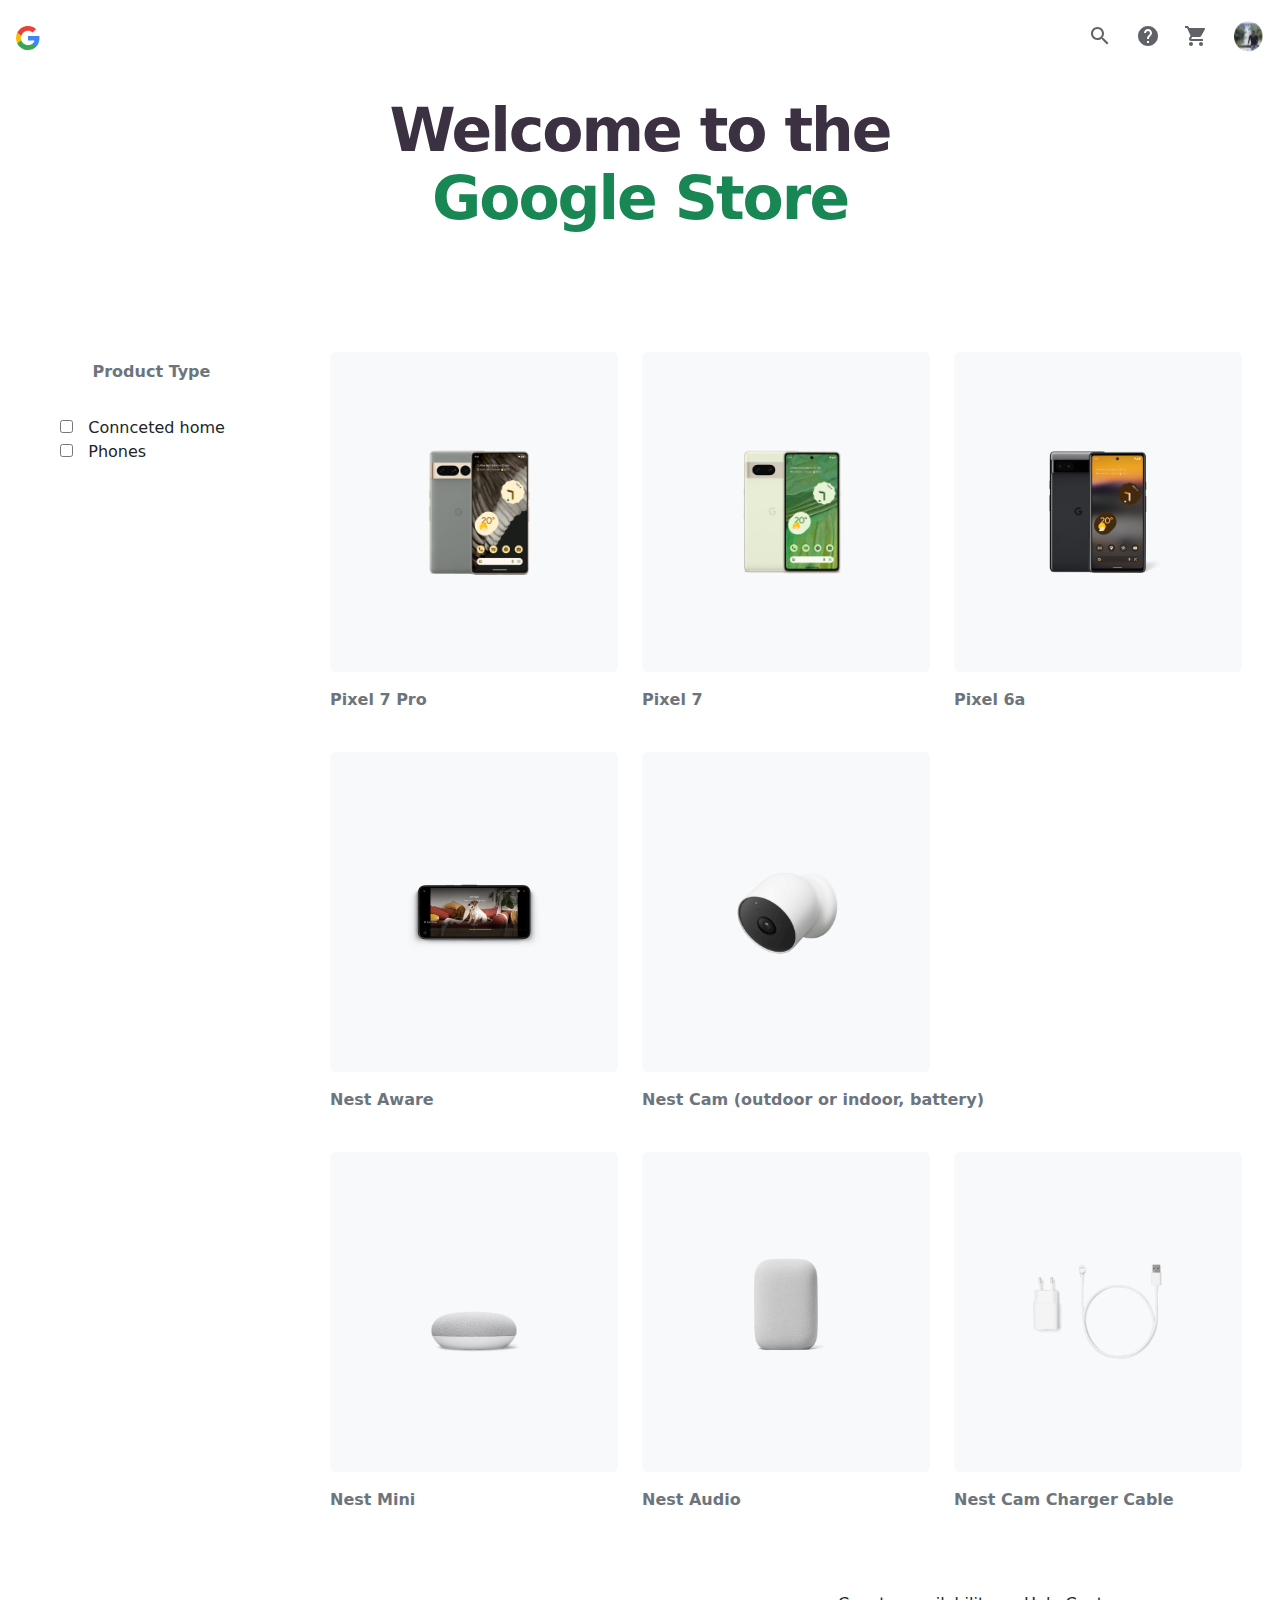
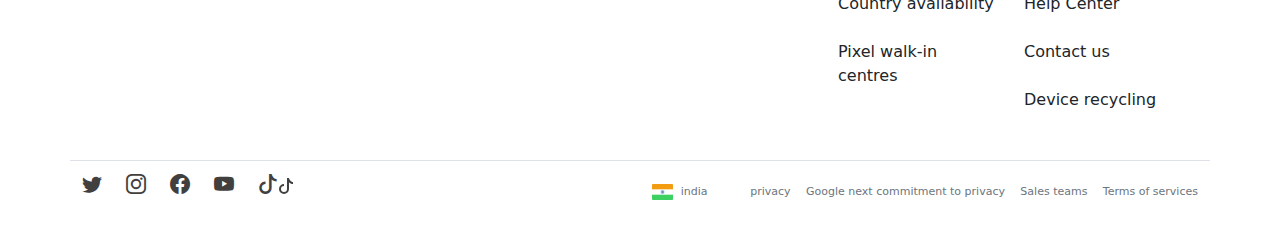
<file: index.html>
<!DOCTYPE html>
<html lang="en">

<head>
    <meta charset="UTF-8">
    <meta http-equiv="X-UA-Compatible" content="IE=edge">
    <meta name="viewport" content="width=device-width, initial-scale=1.0">
    <title>Google Store for Google Made Devices & Accessories</title>
    <link rel="icon" href="./images/favicon.png">
    <link rel="stylesheet" href="./css/bootstrap.css">
    <link rel="stylesheet" href="./css/style.css">
    <link rel="stylesheet" href="https://cdn.jsdelivr.net/npm/bootstrap-icons@1.3.0/font/bootstrap-icons.css">
    <script src="https://cdn.jsdelivr.net/npm/@popperjs/core@2.11.6/dist/umd/popper.min.js"
        integrity="sha384-oBqDVmMz9ATKxIep9tiCxS/Z9fNfEXiDAYTujMAeBAsjFuCZSmKbSSUnQlmh/jp3"
        crossorigin="anonymous"></script>
    <script src="./js/bootstrap.js"></script>
</head>

<body>

    <!-- Navigation  -->
    <nav class="navbar navbar-expand-lg bg-white fixed-top ">
        <div class="container-fluid py-2 px-3">
            <a class="navbar-brand" href="#">
                <svg viewBox="0 0 24 24" class="google-logo">
                    <g class="">
                        <path fill="#4285F4"
                            d="M23.49 12.27c0-.79-.07-1.54-.19-2.27H12v4.51h6.47c-.29 1.48-1.14 2.73-2.4 3.58v3h3.86c2.26-2.09 3.56-5.17 3.56-8.82z">
                        </path>
                        <path fill="#34A853"
                            d="M12 24c3.24 0 5.95-1.08 7.93-2.91l-3.86-3c-1.08.72-2.45 1.16-4.07 1.16-3.13 0-5.78-2.11-6.73-4.96H1.29v3.09C3.26 21.3 7.31 24 12 24z">
                        </path>
                        <path fill="#FBBC05"
                            d="M5.27 14.29c-.25-.72-.38-1.49-.38-2.29s.14-1.57.38-2.29V6.62H1.29C.47 8.24 0 10.06 0 12s.47 3.76 1.29 5.38l3.98-3.09z">
                        </path>
                        <path fill="#EA4335"
                            d="M12 4.75c1.77 0 3.35.61 4.6 1.8l3.42-3.42C17.95 1.19 15.24 0 12 0 7.31 0 3.26 2.7 1.29 6.62l3.98 3.09c.95-2.85 3.6-4.96 6.73-4.96z">
                        </path>
                    </g>
                </svg>
            </a>

            <div class="d-flex gap-4 align-items-center">
                <svg viewBox="0 0 24 24" class="search" fill="rgb(95,99,104)">
                    <g class="">
                        <path
                            d="M15.5,14h-0.8l-0.3-0.3c1-1.1,1.6-2.6,1.6-4.2C16,5.9,13.1,3,9.5,3S3,5.9,3,9.5C3,13.1,5.9,16,9.5,16c1.6,0,3.1-0.6,4.2-1.6 l0.3,0.3v0.8l5,5l1.5-1.5L15.5,14z M9.5,14C7,14,5,12,5,9.5C5,7,7,5,9.5,5S14,7,14,9.5C14,12,12,14,9.5,14z">
                        </path>
                    </g>
                </svg>
                <svg viewBox="0 0 24 24" fill="rgb(95,99,104)" class="qustion">
                    <g class="">
                        <path
                            d="M12 2C6.48 2 2 6.48 2 12s4.48 10 10 10 10-4.48 10-10S17.52 2 12 2zm1 17h-2v-2h2v2zm2.07-7.75l-.9.92C13.45 12.9 13 13.5 13 15h-2v-.5c0-1.1.45-2.1 1.17-2.83l1.24-1.26c.37-.36.59-.86.59-1.41 0-1.1-.9-2-2-2s-2 .9-2 2H8c0-2.21 1.79-4 4-4s4 1.79 4 4c0 .88-.36 1.68-.93 2.25z">
                        </path>
                    </g>
                </svg>

                <svg viewBox="0 0 24 24" fill="rgb(95,99,104)" class="cart">
                    <g class="">
                        <path
                            d="M7,18c-1.1,0-2,0.9-2,2s0.9,2,2,2s2-0.9,2-2S8.1,18,7,18z M1,4h2l3.6,7.6L5.2,14C5.1,14.3,5,14.7,5,15c0,1.1,0.9,2,2,2h12 v-2H7.4c-0.1,0-0.2-0.1-0.2-0.2c0,0,0-0.1,0-0.1L8.1,13h7.4c0.8,0,1.4-0.4,1.7-1l3.6-6.5C21,5.3,21,5.2,21,5c0-0.6-0.4-1-1-1H5.2 L4.8,3.1C4.5,2.5,3.8,2,3,2H1V4z M17,18c-1.1,0-2,0.9-2,2s0.9,2,2,2s2-0.9,2-2S18.1,18,17,18z">
                        </path>
                    </g>
                </svg>
                <img class="profile rounded-circle" src="./images/MeProfile (Custom).png" alt="">
            </div>
        </div>
    </nav>
    <br>

    <!-- main -->
    <div class="container mt-5 text-center py-4 ">
        <h1 class=" heading ">Welcome to the <br>
            <span class="text-success">Google Store</span>
        </h1>
    </div>
    <br>
    <br>
    <br>
    <!-- section -->

    <div class="container-fluid px-2 ">
        <div class="row">
            <div class="col-sm-12 col-lg-3 col-xl-3 col-xxl-3 bg-body-light py-4 px-5">
                <p class="fw-bold text-secondary d-flex justify-content-center">Product Type &nbsp;
                    <a id="drop" data-bs-toggle="collapse" href="#multiCollapseExample1" role="button" aria-expanded="false"
                        aria-controls="multiCollapseExample1" class="bi bi-chevron-down"></a>
                </p>

                <form class="collapse multi-collapse  " id="multiCollapseExample1">

                    <div class="card card-body hide-lg w-100 h-25 ">
                        <input type="checkbox"> &nbsp; Connceted home <br>
                        <input type="checkbox"> &nbsp; Phones <br>
                        <input type="submit" class="btn border-2 border-dark" value="Apply">
                    </div>
                </form>
                <div class="card card-body hide w-100 h-25">
                    <input type="checkbox"> &nbsp; Connceted home <br>
                    <input type="checkbox"> &nbsp; Phones
                </div>
            </div>
            <div class="col-sm-12 col-lg-9 col-xl-9 col-xxl-9 py-3 d-flex flex-wrap gap-4 justify-content-start list-item">

                <a href="./pages/pixel7pro.html">
                    <div class="card-outline">
                        <div class="card bg-body-tertiary ">
                            <img src="./images/pixel7pro.png" class="card-img-top" alt="pixel">
                        </div>
                        <p class="fw-bold text-secondary pt-3">Pixel 7 Pro</p>
                    </div>
                </a>

                <a href="./pages/pixel7.html">
                    <div class="card-outline">
                        <div class="card bg-body-tertiary ">
                            <img src="./images/pixel7.png" class="card-img-top" alt="pixel">
                        </div>
                        <p class="fw-bold text-secondary pt-3">Pixel 7</p>
                    </div>
                </a>

                <a href="./pages/pixel.html">
                    <div class="card-outline">
                        <div class="card bg-body-tertiary ">
                            <img src="./images/pixel.png" class="card-img-top" alt="pixel">
                        </div>
                        <p class="fw-bold text-secondary pt-3">Pixel 6a</p>
                    </div>
                </a>

                <div class="card-outline">
                    <div class="card bg-body-tertiary ">
                        <img src="./images/pixel-1.png" class="card-img-top" alt="pixel">
                    </div>
                    <p class="fw-bold text-secondary pt-3">Nest Aware</p>
                </div>

                <div class="card-outline">
                    <div class="card bg-body-tertiary ">
                        <img src="./images/nest aware.png" class="card-img-top" alt="pixel">
                    </div>
                    <p class="fw-bold text-secondary pt-3">Nest Cam (outdoor or indoor, battery)</p>
                </div>

                <div class="card-outline">
                    <div class="card bg-body-tertiary">
                        <img src="./images/nest mini.png" class="card-img-top" alt="pixel">
                    </div>
                    <p class="fw-bold text-secondary pt-3">Nest Mini</p>
                </div>

                <div class="card-outline">
                    <div class="card bg-body-tertiary">
                        <img src="./images/nest audio.png" class="card-img-top" alt="pixel">
                    </div>
                    <p class="fw-bold text-secondary pt-3">Nest Audio</p>
                </div>

                <div class="card-outline">
                    <div class="card bg-body-tertiary">
                        <img src="./images/charger.png" class="card-img-top" alt="pixel">
                    </div>
                    <p class="fw-bold text-secondary pt-3">Nest Cam Charger Cable</p>
                </div>


            </div>
        </div>
    </div>



    <!-- section 2  -->

    <div class="container h-100  px-4 py-5">
        <div class="row justify-content-end">
            <div class="col-12 col-xl-2 col-lg-2 col-md-12  mb-4 d-flex flex-column gap-4 ">
                <a href="#" class="text-decoration-none text-dark ">Country availability</a>
                <a href="#" class="text-decoration-none text-dark ">Pixel walk-in centres</a>
            </div>
            <div class=" col-12 col-xl-2 col-lg-2 col-md-12 col-sm-12  d-flex flex-column gap-4 ">
                <a class="text-decoration-none text-dark" href="#">Help Center</a>
                <a class="text-decoration-none text-dark" href="#">Contact us</a>
                <a class="text-decoration-none text-dark" href="#">Device recycling</a>
            </div>
        </div>
    </div>


    <!-- footer -->
    <div class="container border-top pt-2 pb-4 fs-5 text-secondary">
        <div class="row">
            <div class="col-lg-6 col-xl-6 col-md-12 mb-3 d-flex gap-4 ">
                <i class="bi bi-twitter "></i>
                <i class="bi bi-instagram"></i>
                <i class="bi bi-facebook"></i>
                <i class="bi bi-youtube"></i>
                <i class="bi bi-tiktok"><svg xmlns="http://www.w3.org/2000/svg" width="16" height="16" fill="currentColor" class="bi bi-tiktok" viewBox="0 0 16 16">
                    <path d="M9 0h1.98c.144.715.54 1.617 1.235 2.512C12.895 3.389 13.797 4 15 4v2c-1.753 0-3.07-.814-4-1.829V11a5 5 0 1 1-5-5v2a3 3 0 1 0 3 3V0Z"/>
                  </svg></i>
            </div>
            <div class="col-lg-6 col-xl-6 col-md-12  d-flex justify-content-between align-items-center footer">
                <div class="d-flex gap-2">
                    <img src="./images/india.png" class="w-25" alt="" style="object-fit: contain;">
                    india
                </div>
                <div>privacy</div>
                <div>Google next commitment to privacy</div>
                <div>Sales teams</div>
                <div>Terms of services</div>
            </div>
        </div>
    </div>
    <script src="./js/shadow.js"></script>

</body>

</html>
</file>
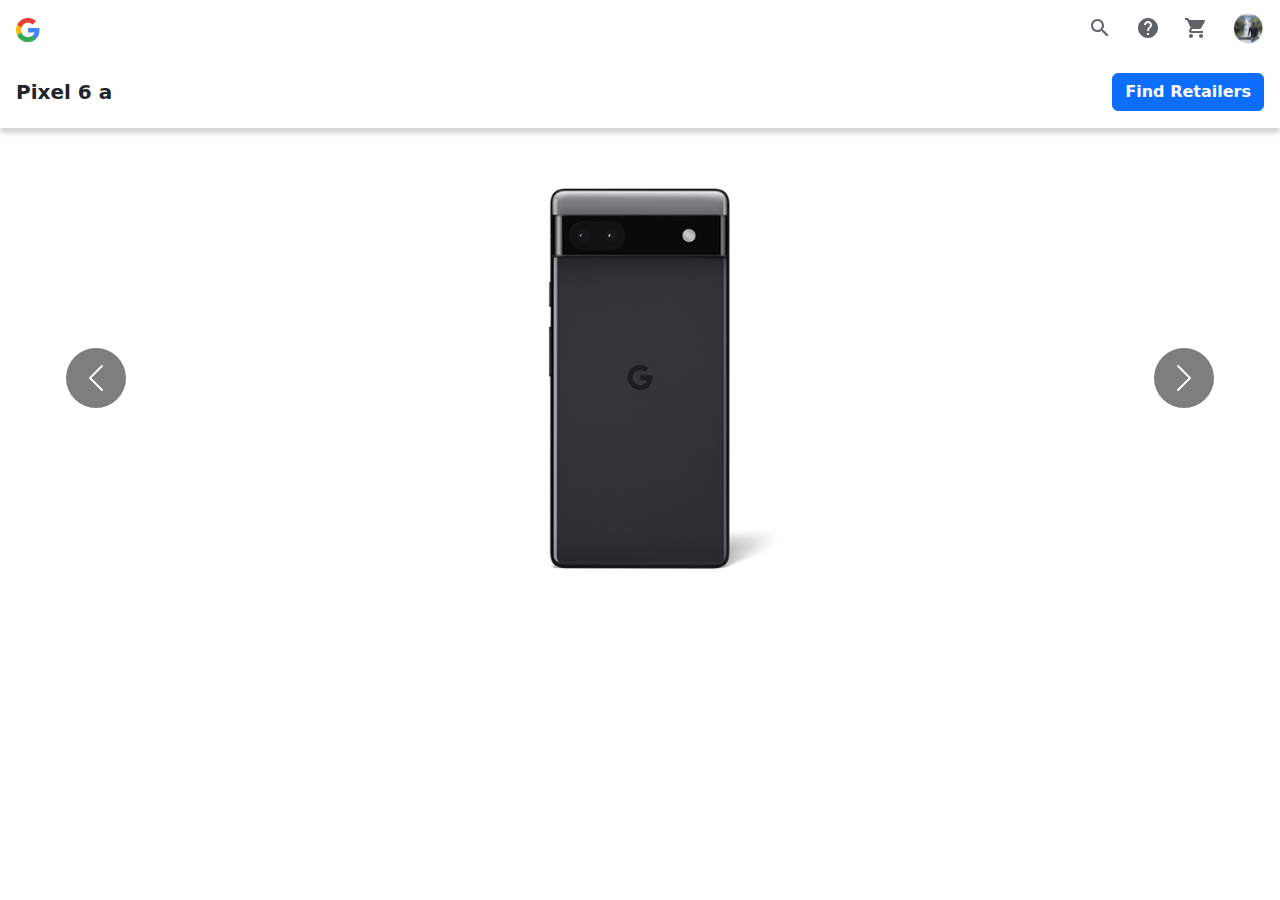
<file: pages/pixel.html>
<!DOCTYPE html>
<html lang="en">
<head>
    <meta charset="UTF-8">
    <meta http-equiv="X-UA-Compatible" content="IE=edge">
    <meta name="viewport" content="width=device-width, initial-scale=1.0">
    <title>Google Store-Pixel,Chromecast and more</title>
    <link rel="icon" href="../images/favicon.png">
    <link rel="stylesheet" href="../css/bootstrap.css">
    <link rel="stylesheet" href="../css/style.css">
    <link rel="stylesheet" href="https://cdn.jsdelivr.net/npm/bootstrap-icons@1.3.0/font/bootstrap-icons.css">
   
    <script src="../js/bootstrap.js"></script>
</head>
<body>
    
    <!-- Navigation  -->
    <nav class="navbar navbar-expand-lg bg-white p-0  ">
        <div class="container-fluid shadow py-2 px-3">
            <a class="navbar-brand" href="#">
                <svg viewBox="0 0 24 24" class="google-logo">
                    <g class="">
                        <path fill="#4285F4"
                            d="M23.49 12.27c0-.79-.07-1.54-.19-2.27H12v4.51h6.47c-.29 1.48-1.14 2.73-2.4 3.58v3h3.86c2.26-2.09 3.56-5.17 3.56-8.82z">
                        </path>
                        <path fill="#34A853"
                            d="M12 24c3.24 0 5.95-1.08 7.93-2.91l-3.86-3c-1.08.72-2.45 1.16-4.07 1.16-3.13 0-5.78-2.11-6.73-4.96H1.29v3.09C3.26 21.3 7.31 24 12 24z">
                        </path>
                        <path fill="#FBBC05"
                            d="M5.27 14.29c-.25-.72-.38-1.49-.38-2.29s.14-1.57.38-2.29V6.62H1.29C.47 8.24 0 10.06 0 12s.47 3.76 1.29 5.38l3.98-3.09z">
                        </path>
                        <path fill="#EA4335"
                            d="M12 4.75c1.77 0 3.35.61 4.6 1.8l3.42-3.42C17.95 1.19 15.24 0 12 0 7.31 0 3.26 2.7 1.29 6.62l3.98 3.09c.95-2.85 3.6-4.96 6.73-4.96z">
                        </path>
                    </g>
                </svg>
            </a>

            <div class="d-flex gap-4 align-items-center">
                <svg viewBox="0 0 24 24" class="search" fill="rgb(95,99,104)">
                    <g class="">
                        <path
                            d="M15.5,14h-0.8l-0.3-0.3c1-1.1,1.6-2.6,1.6-4.2C16,5.9,13.1,3,9.5,3S3,5.9,3,9.5C3,13.1,5.9,16,9.5,16c1.6,0,3.1-0.6,4.2-1.6 l0.3,0.3v0.8l5,5l1.5-1.5L15.5,14z M9.5,14C7,14,5,12,5,9.5C5,7,7,5,9.5,5S14,7,14,9.5C14,12,12,14,9.5,14z">
                        </path>
                    </g>
                </svg>
                <svg viewBox="0 0 24 24" fill="rgb(95,99,104)" class="qustion">
                    <g class="">
                        <path
                            d="M12 2C6.48 2 2 6.48 2 12s4.48 10 10 10 10-4.48 10-10S17.52 2 12 2zm1 17h-2v-2h2v2zm2.07-7.75l-.9.92C13.45 12.9 13 13.5 13 15h-2v-.5c0-1.1.45-2.1 1.17-2.83l1.24-1.26c.37-.36.59-.86.59-1.41 0-1.1-.9-2-2-2s-2 .9-2 2H8c0-2.21 1.79-4 4-4s4 1.79 4 4c0 .88-.36 1.68-.93 2.25z">
                        </path>
                    </g>
                </svg>

                <svg viewBox="0 0 24 24" fill="rgb(95,99,104)" class="cart">
                    <g class="">
                        <path
                            d="M7,18c-1.1,0-2,0.9-2,2s0.9,2,2,2s2-0.9,2-2S8.1,18,7,18z M1,4h2l3.6,7.6L5.2,14C5.1,14.3,5,14.7,5,15c0,1.1,0.9,2,2,2h12 v-2H7.4c-0.1,0-0.2-0.1-0.2-0.2c0,0,0-0.1,0-0.1L8.1,13h7.4c0.8,0,1.4-0.4,1.7-1l3.6-6.5C21,5.3,21,5.2,21,5c0-0.6-0.4-1-1-1H5.2 L4.8,3.1C4.5,2.5,3.8,2,3,2H1V4z M17,18c-1.1,0-2,0.9-2,2s0.9,2,2,2s2-0.9,2-2S18.1,18,17,18z">
                        </path>
                    </g>
                </svg>
                <img class="profile rounded-circle" src="../images/MeProfile (Custom).png" alt="">
            </div>
        </div>
    </nav>


    <!-- Product Bar  -->
    <nav class="navbar navbar-expand-lg bg-white" style=" box-shadow: 0px 5px 5px 0px lightgrey;">
        <div class="container-fluid  py-2 px-3">
            <a class="navbar-brand fw-bold text-dark" href="#">
                Pixel 6 a
            </a>

            <div class="d-flex gap-4 align-items-center">
               <button class="btn btn-primary fw-bold">Find Retailers</button>
            </div>
        </div>
    </nav>


<!-- Product image -->

<!-- Carousel -->
<div id="demo" class="carousel slide" data-bs-ride="carousel" data-interval="1000">

    <!-- Indicators/dots -->
    <div class="carousel-indicators">
      <button type="button" data-bs-target="#demo" data-bs-slide-to="0" class="active"></button>
      <button type="button" data-bs-target="#demo" data-bs-slide-to="1"></button>
      <button type="button" data-bs-target="#demo" data-bs-slide-to="2"></button>
    </div>
    
    <!-- The slideshow/carousel -->
    <div class="carousel-inner" >
      <div class="carousel-item active">
        <img src="../images/Pixel 6a/1.webp" alt="Los Angeles" class="d-block">
      </div>
      <div class="carousel-item">
        <img src="../images/Pixel 6a/2.png" alt="Chicago" class="d-block">
      </div>
      <div class="carousel-item">
        <img src="../images/Pixel 6a/3.webp" alt="New York" class="d-block">
      </div>
    </div>
    
    <!-- Left and right controls/icons -->
    <button class="carousel-control-prev" type="button" data-bs-target="#demo" data-bs-slide="prev">
      <span class="carousel-control-prev-icon "></span>
    </button>
    <button class="carousel-control-next" type="button" data-bs-target="#demo" data-bs-slide="next">
      <span class="carousel-control-next-icon"></span>
    </button>
  </div>
  












    <script src="https://code.jquery.com/jquery-3.2.1.slim.min.js" integrity="sha384-KJ3o2DKtIkvYIK3UENzmM7KCkRr/rE9/Qpg6aAZGJwFDMVNA/GpGFF93hXpG5KkN" crossorigin="anonymous"></script>
    <script src="https://cdn.jsdelivr.net/npm/@popperjs/core@2.11.6/dist/umd/popper.min.js" integrity="sha384-oBqDVmMz9ATKxIep9tiCxS/Z9fNfEXiDAYTujMAeBAsjFuCZSmKbSSUnQlmh/jp3" crossorigin="anonymous"></script>
</body>
</html>
</file>
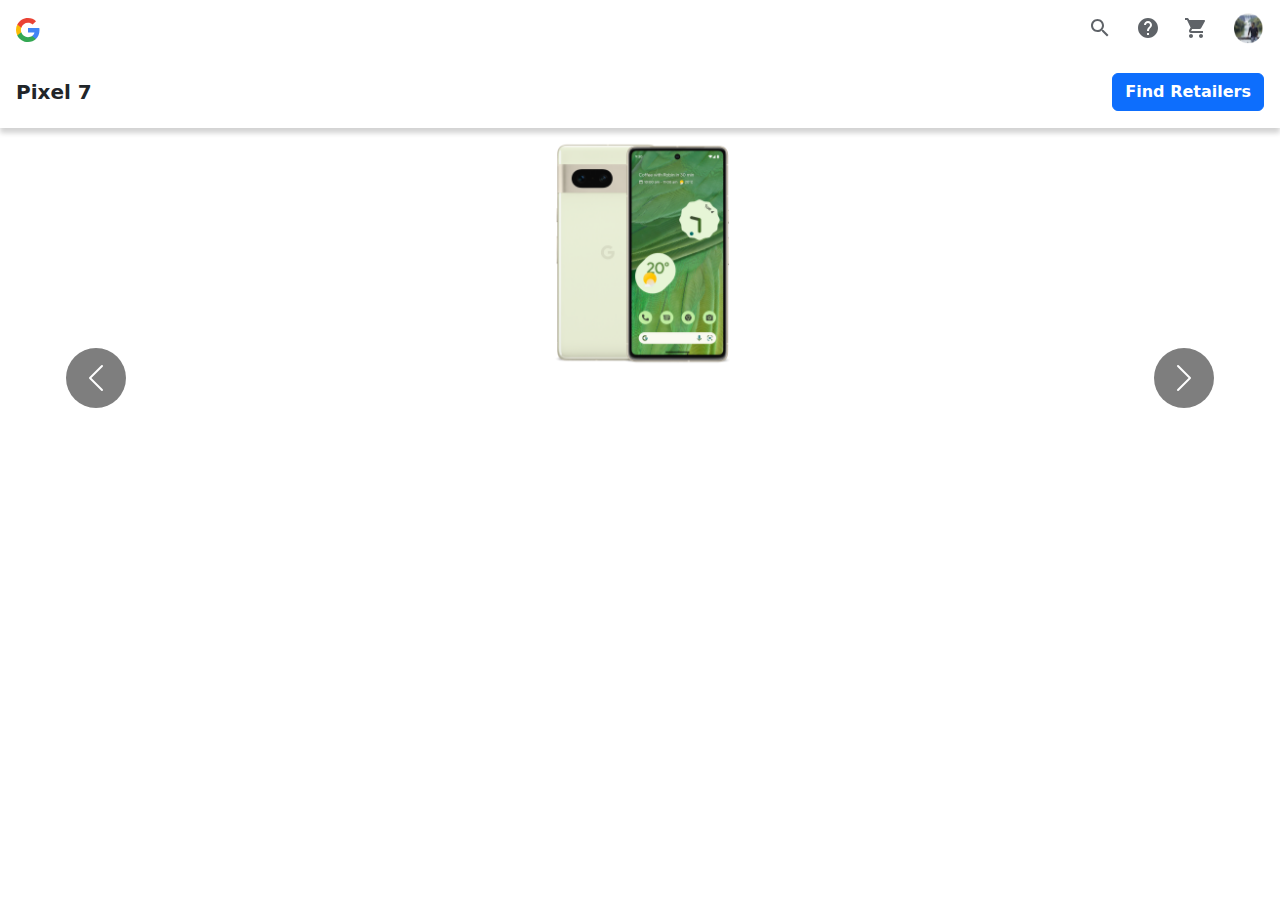
<file: pages/pixel7.html>
<!DOCTYPE html>
<html lang="en">
<head>
    <meta charset="UTF-8">
    <meta http-equiv="X-UA-Compatible" content="IE=edge">
    <meta name="viewport" content="width=device-width, initial-scale=1.0">
    <title>Google Store-Pixel,Chromecast and more</title>
    <link rel="icon" href="../images/favicon.png">
    <link rel="stylesheet" href="../css/bootstrap.css">
    <link rel="stylesheet" href="../css/style.css">
    <link rel="stylesheet" href="https://cdn.jsdelivr.net/npm/bootstrap-icons@1.3.0/font/bootstrap-icons.css">
   
    <script src="../js/bootstrap.js"></script>
</head>
<body>
    
    <!-- Navigation  -->
    <nav class="navbar navbar-expand-lg bg-white p-0  ">
        <div class="container-fluid shadow py-2 px-3">
            <a class="navbar-brand" href="#">
                <svg viewBox="0 0 24 24" class="google-logo">
                    <g class="">
                        <path fill="#4285F4"
                            d="M23.49 12.27c0-.79-.07-1.54-.19-2.27H12v4.51h6.47c-.29 1.48-1.14 2.73-2.4 3.58v3h3.86c2.26-2.09 3.56-5.17 3.56-8.82z">
                        </path>
                        <path fill="#34A853"
                            d="M12 24c3.24 0 5.95-1.08 7.93-2.91l-3.86-3c-1.08.72-2.45 1.16-4.07 1.16-3.13 0-5.78-2.11-6.73-4.96H1.29v3.09C3.26 21.3 7.31 24 12 24z">
                        </path>
                        <path fill="#FBBC05"
                            d="M5.27 14.29c-.25-.72-.38-1.49-.38-2.29s.14-1.57.38-2.29V6.62H1.29C.47 8.24 0 10.06 0 12s.47 3.76 1.29 5.38l3.98-3.09z">
                        </path>
                        <path fill="#EA4335"
                            d="M12 4.75c1.77 0 3.35.61 4.6 1.8l3.42-3.42C17.95 1.19 15.24 0 12 0 7.31 0 3.26 2.7 1.29 6.62l3.98 3.09c.95-2.85 3.6-4.96 6.73-4.96z">
                        </path>
                    </g>
                </svg>
            </a>

            <div class="d-flex gap-4 align-items-center">
                <svg viewBox="0 0 24 24" class="search" fill="rgb(95,99,104)">
                    <g class="">
                        <path
                            d="M15.5,14h-0.8l-0.3-0.3c1-1.1,1.6-2.6,1.6-4.2C16,5.9,13.1,3,9.5,3S3,5.9,3,9.5C3,13.1,5.9,16,9.5,16c1.6,0,3.1-0.6,4.2-1.6 l0.3,0.3v0.8l5,5l1.5-1.5L15.5,14z M9.5,14C7,14,5,12,5,9.5C5,7,7,5,9.5,5S14,7,14,9.5C14,12,12,14,9.5,14z">
                        </path>
                    </g>
                </svg>
                <svg viewBox="0 0 24 24" fill="rgb(95,99,104)" class="qustion">
                    <g class="">
                        <path
                            d="M12 2C6.48 2 2 6.48 2 12s4.48 10 10 10 10-4.48 10-10S17.52 2 12 2zm1 17h-2v-2h2v2zm2.07-7.75l-.9.92C13.45 12.9 13 13.5 13 15h-2v-.5c0-1.1.45-2.1 1.17-2.83l1.24-1.26c.37-.36.59-.86.59-1.41 0-1.1-.9-2-2-2s-2 .9-2 2H8c0-2.21 1.79-4 4-4s4 1.79 4 4c0 .88-.36 1.68-.93 2.25z">
                        </path>
                    </g>
                </svg>

                <svg viewBox="0 0 24 24" fill="rgb(95,99,104)" class="cart">
                    <g class="">
                        <path
                            d="M7,18c-1.1,0-2,0.9-2,2s0.9,2,2,2s2-0.9,2-2S8.1,18,7,18z M1,4h2l3.6,7.6L5.2,14C5.1,14.3,5,14.7,5,15c0,1.1,0.9,2,2,2h12 v-2H7.4c-0.1,0-0.2-0.1-0.2-0.2c0,0,0-0.1,0-0.1L8.1,13h7.4c0.8,0,1.4-0.4,1.7-1l3.6-6.5C21,5.3,21,5.2,21,5c0-0.6-0.4-1-1-1H5.2 L4.8,3.1C4.5,2.5,3.8,2,3,2H1V4z M17,18c-1.1,0-2,0.9-2,2s0.9,2,2,2s2-0.9,2-2S18.1,18,17,18z">
                        </path>
                    </g>
                </svg>
                <img class="profile rounded-circle" src="../images/MeProfile (Custom).png" alt="">
            </div>
        </div>
    </nav>


    <!-- Product Bar  -->
    <nav class="navbar navbar-expand-lg bg-white" style=" box-shadow: 0px 5px 5px 0px lightgrey;">
        <div class="container-fluid  py-2 px-3">
            <a class="navbar-brand fw-bold text-dark" href="#">
                Pixel 7
            </a>

            <div class="d-flex gap-4 align-items-center">
               <button class="btn btn-primary fw-bold">Find Retailers</button>
            </div>
        </div>
    </nav>


<!-- Product image -->

<!-- Carousel -->
<div id="demo" class="carousel slide" data-bs-ride="carousel" data-interval="1000">

    <!-- Indicators/dots -->
    <div class="carousel-indicators">
      <button type="button" data-bs-target="#demo" data-bs-slide-to="0" class="active"></button>
      <button type="button" data-bs-target="#demo" data-bs-slide-to="1"></button>
      <button type="button" data-bs-target="#demo" data-bs-slide-to="2"></button>
    </div>
    
    <!-- The slideshow/carousel -->
    <div class="carousel-inner" >
      <div class="carousel-item active">
        <img src="../images/7/7-1.webp" alt="Los Angeles" class="d-block">
      </div>
      <div class="carousel-item">
        <img src="../images/7/7-2.webp" alt="Chicago" class="d-block">
      </div>
      <div class="carousel-item">
        <img src="../images/7/7-3.webp" alt="New York" class="d-block">
      </div>
      <div class="carousel-item">
        <img src="../images/7/7-4.webp" alt="New York" class="d-block">
      </div>
    </div>
    
    <!-- Left and right controls/icons -->
    <button class="carousel-control-prev" type="button" data-bs-target="#demo" data-bs-slide="prev">
      <span class="carousel-control-prev-icon "></span>
    </button>
    <button class="carousel-control-next" type="button" data-bs-target="#demo" data-bs-slide="next">
      <span class="carousel-control-next-icon"></span>
    </button>
  </div>
  












    <script src="https://code.jquery.com/jquery-3.2.1.slim.min.js" integrity="sha384-KJ3o2DKtIkvYIK3UENzmM7KCkRr/rE9/Qpg6aAZGJwFDMVNA/GpGFF93hXpG5KkN" crossorigin="anonymous"></script>
    <script src="https://cdn.jsdelivr.net/npm/@popperjs/core@2.11.6/dist/umd/popper.min.js" integrity="sha384-oBqDVmMz9ATKxIep9tiCxS/Z9fNfEXiDAYTujMAeBAsjFuCZSmKbSSUnQlmh/jp3" crossorigin="anonymous"></script>
</body>
</html>
</file>
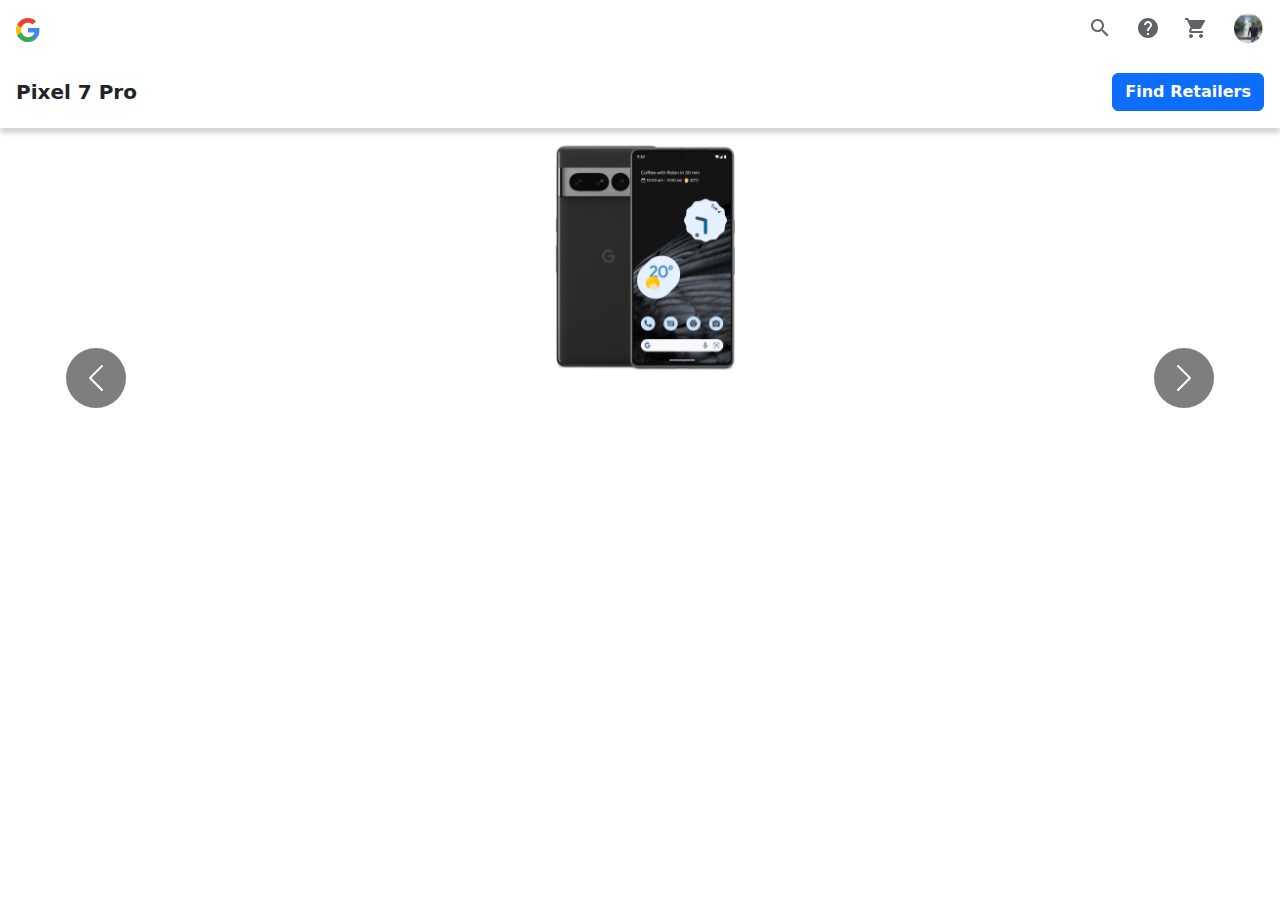
<file: pages/pixel7pro.html>
<!DOCTYPE html>
<html lang="en">
<head>
    <meta charset="UTF-8">
    <meta http-equiv="X-UA-Compatible" content="IE=edge">
    <meta name="viewport" content="width=device-width, initial-scale=1.0">
    <title>Google Store-Pixel,Chromecast and more</title>
    <link rel="icon" href="../images/favicon.png">
    <link rel="stylesheet" href="../css/bootstrap.css">
    <link rel="stylesheet" href="../css/style.css">
    <link rel="stylesheet" href="https://cdn.jsdelivr.net/npm/bootstrap-icons@1.3.0/font/bootstrap-icons.css">
   
    <script src="../js/bootstrap.js"></script>
</head>
<body>
    
    <!-- Navigation  -->
    <nav class="navbar navbar-expand-lg bg-white p-0  ">
        <div class="container-fluid shadow py-2 px-3">
            <a class="navbar-brand" href="#">
                <svg viewBox="0 0 24 24" class="google-logo">
                    <g class="">
                        <path fill="#4285F4"
                            d="M23.49 12.27c0-.79-.07-1.54-.19-2.27H12v4.51h6.47c-.29 1.48-1.14 2.73-2.4 3.58v3h3.86c2.26-2.09 3.56-5.17 3.56-8.82z">
                        </path>
                        <path fill="#34A853"
                            d="M12 24c3.24 0 5.95-1.08 7.93-2.91l-3.86-3c-1.08.72-2.45 1.16-4.07 1.16-3.13 0-5.78-2.11-6.73-4.96H1.29v3.09C3.26 21.3 7.31 24 12 24z">
                        </path>
                        <path fill="#FBBC05"
                            d="M5.27 14.29c-.25-.72-.38-1.49-.38-2.29s.14-1.57.38-2.29V6.62H1.29C.47 8.24 0 10.06 0 12s.47 3.76 1.29 5.38l3.98-3.09z">
                        </path>
                        <path fill="#EA4335"
                            d="M12 4.75c1.77 0 3.35.61 4.6 1.8l3.42-3.42C17.95 1.19 15.24 0 12 0 7.31 0 3.26 2.7 1.29 6.62l3.98 3.09c.95-2.85 3.6-4.96 6.73-4.96z">
                        </path>
                    </g>
                </svg>
            </a>

            <div class="d-flex gap-4 align-items-center">
                <svg viewBox="0 0 24 24" class="search" fill="rgb(95,99,104)">
                    <g class="">
                        <path
                            d="M15.5,14h-0.8l-0.3-0.3c1-1.1,1.6-2.6,1.6-4.2C16,5.9,13.1,3,9.5,3S3,5.9,3,9.5C3,13.1,5.9,16,9.5,16c1.6,0,3.1-0.6,4.2-1.6 l0.3,0.3v0.8l5,5l1.5-1.5L15.5,14z M9.5,14C7,14,5,12,5,9.5C5,7,7,5,9.5,5S14,7,14,9.5C14,12,12,14,9.5,14z">
                        </path>
                    </g>
                </svg>
                <svg viewBox="0 0 24 24" fill="rgb(95,99,104)" class="qustion">
                    <g class="">
                        <path
                            d="M12 2C6.48 2 2 6.48 2 12s4.48 10 10 10 10-4.48 10-10S17.52 2 12 2zm1 17h-2v-2h2v2zm2.07-7.75l-.9.92C13.45 12.9 13 13.5 13 15h-2v-.5c0-1.1.45-2.1 1.17-2.83l1.24-1.26c.37-.36.59-.86.59-1.41 0-1.1-.9-2-2-2s-2 .9-2 2H8c0-2.21 1.79-4 4-4s4 1.79 4 4c0 .88-.36 1.68-.93 2.25z">
                        </path>
                    </g>
                </svg>

                <svg viewBox="0 0 24 24" fill="rgb(95,99,104)" class="cart">
                    <g class="">
                        <path
                            d="M7,18c-1.1,0-2,0.9-2,2s0.9,2,2,2s2-0.9,2-2S8.1,18,7,18z M1,4h2l3.6,7.6L5.2,14C5.1,14.3,5,14.7,5,15c0,1.1,0.9,2,2,2h12 v-2H7.4c-0.1,0-0.2-0.1-0.2-0.2c0,0,0-0.1,0-0.1L8.1,13h7.4c0.8,0,1.4-0.4,1.7-1l3.6-6.5C21,5.3,21,5.2,21,5c0-0.6-0.4-1-1-1H5.2 L4.8,3.1C4.5,2.5,3.8,2,3,2H1V4z M17,18c-1.1,0-2,0.9-2,2s0.9,2,2,2s2-0.9,2-2S18.1,18,17,18z">
                        </path>
                    </g>
                </svg>
                <img class="profile rounded-circle" src="../images/MeProfile (Custom).png" alt="">
            </div>
        </div>
    </nav>


    <!-- Product Bar  -->
    <nav class="navbar navbar-expand-lg bg-white" style=" box-shadow: 0px 5px 5px 0px lightgrey;">
        <div class="container-fluid  py-2 px-3">
            <a class="navbar-brand fw-bold text-dark" href="#">
                Pixel 7 Pro
            </a>

            <div class="d-flex gap-4 align-items-center">
               <button class="btn btn-primary fw-bold">Find Retailers</button>
            </div>
        </div>
    </nav>


<!-- Product image -->

<!-- Carousel -->
<div id="demo" class="carousel slide" data-bs-ride="carousel" data-interval="1000">

    <!-- Indicators/dots -->
    <div class="carousel-indicators">
      <button type="button" data-bs-target="#demo" data-bs-slide-to="0" class="active"></button>
      <button type="button" data-bs-target="#demo" data-bs-slide-to="1"></button>
      <button type="button" data-bs-target="#demo" data-bs-slide-to="2"></button>
    </div>
    
    <!-- The slideshow/carousel -->
    <div class="carousel-inner" >
      <div class="carousel-item active">
        <img src="../images/7pro/pro1.webp" alt="Los Angeles" class="d-block">
      </div>
      <div class="carousel-item">
        <img src="../images/7pro/pro2.webp" alt="Chicago" class="d-block">
      </div>
      <div class="carousel-item">
        <img src="../images/7pro/pro3.webp" alt="New York" class="d-block">
      </div>
      <div class="carousel-item">
        <img src="../images/7pro/pro4.webp" alt="New York" class="d-block">
      </div>
    </div>
    
    <!-- Left and right controls/icons -->
    <button class="carousel-control-prev" type="button" data-bs-target="#demo" data-bs-slide="prev">
      <span class="carousel-control-prev-icon "></span>
    </button>
    <button class="carousel-control-next" type="button" data-bs-target="#demo" data-bs-slide="next">
      <span class="carousel-control-next-icon"></span>
    </button>
  </div>
  












    <script src="https://code.jquery.com/jquery-3.2.1.slim.min.js" integrity="sha384-KJ3o2DKtIkvYIK3UENzmM7KCkRr/rE9/Qpg6aAZGJwFDMVNA/GpGFF93hXpG5KkN" crossorigin="anonymous"></script>
    <script src="https://cdn.jsdelivr.net/npm/@popperjs/core@2.11.6/dist/umd/popper.min.js" integrity="sha384-oBqDVmMz9ATKxIep9tiCxS/Z9fNfEXiDAYTujMAeBAsjFuCZSmKbSSUnQlmh/jp3" crossorigin="anonymous"></script>
</body>
</html>
</file>
<file: css/style.css>
a{
    text-decoration: none;
}

#drop{
    color: #423f3f;
}

/* #drop:checked{
    color: aqua;
    transform: rotateZ('180deg');
} */

/* .rotate {
    -moz-transition: all .5s linear;
    -webkit-transition: all .5s linear;
    transition: all .5s linear;
}
.rotate.down {
    -moz-transform:rotate(90deg);
    -webkit-transform:rotate(90deg);
    transform:rotate(90deg);
} */

.google-logo, .search ,.cart,.qustion{
    width: 24px;
    height: 24px;
}
.profile{
    width: 32px;
    height: 32px;
}
.heading {
    color:#3c3043;
    font-size: 60px;
    font-weight: 600;
    line-height: 68px;
    letter-spacing: -2px;
}


.card{
    width: 18rem;
    height: 20rem;
    border: none;
    display: flex;
    align-items: center;
    justify-content: center;
    cursor: pointer; 
}

.card img{
    transform: scale(0.5);
    transition: transform 0.3s;
}
.card img:hover{
    transform: scale(0.8);
}




.bg-body-light a{
    display: none;
}
.hide{
    display: block;
    text-align: justify;
}

.hide-lg{
    display: none;
}

.footer{
    font-size: 11px;
}

i{
    color: #423f3f;
    cursor: pointer;
}


/* Carousel  */

.carousel-inner{
    width: 500px;
    height: 500px;
    margin: auto;
}

.carousel-item img{
   width:100%;
   height: 100%;
}


.carousel-control-prev::before,
.carousel-control-next::before{
    content: '';
    width: 30px;
    height: 30px;
    background: #000;
    position: absolute;
    z-index:-1;
    padding:30px;
    border-radius: 50%;
}

.navbar{
    box-shadow: 0;
}

.navbar-shadow{
    box-shadow: 0 0.5rem 1rem rgba(var(--bs-body-color-rgb), 0.15) !important;
    transition: all 0.3s ease-in-out;
}

.search:hover{
    fill: rgb(37, 66, 250) ;
    cursor: pointer;
}

.qustion:hover{
    fill: rgb(37, 66, 250) ;
    cursor: pointer;
}

.cart:hover{
    fill: rgb(37, 66, 250) ;
    cursor: pointer;
}

.profile:hover{
    cursor: pointer;
}
















@media screen and (max-width:1200px) {
    .card{
        padding: 80px 7%;
    }
}

@media screen and (max-width:992px) {
    .bg-body-light{
        text-align: center;
        background-color:rgba(211, 211, 211,0.2) ;
    }
    
    .bg-body-light a{
        display: block;
    }
    .hide{
        display: none;
    }
    .hide-lg{
        display: block;
        text-align: justify;
    }
}
@media screen and (max-width:768px) {
    .heading {
        font-size: 40px;
        line-height: 45px;
    }
    .card{
        padding: 10px 2%;
    }
}
@media screen and (max-width:520px) {
    .card{
        padding: 10px ;
    }
    .carousel-inner{
        width: 300px;
        height: 300px;
        margin: auto;

    }
    
}

@media screen and (max-width:360px) {
    /* .card{
    width: 20rem;
    height: 20rem;
    } */
}
</file>
